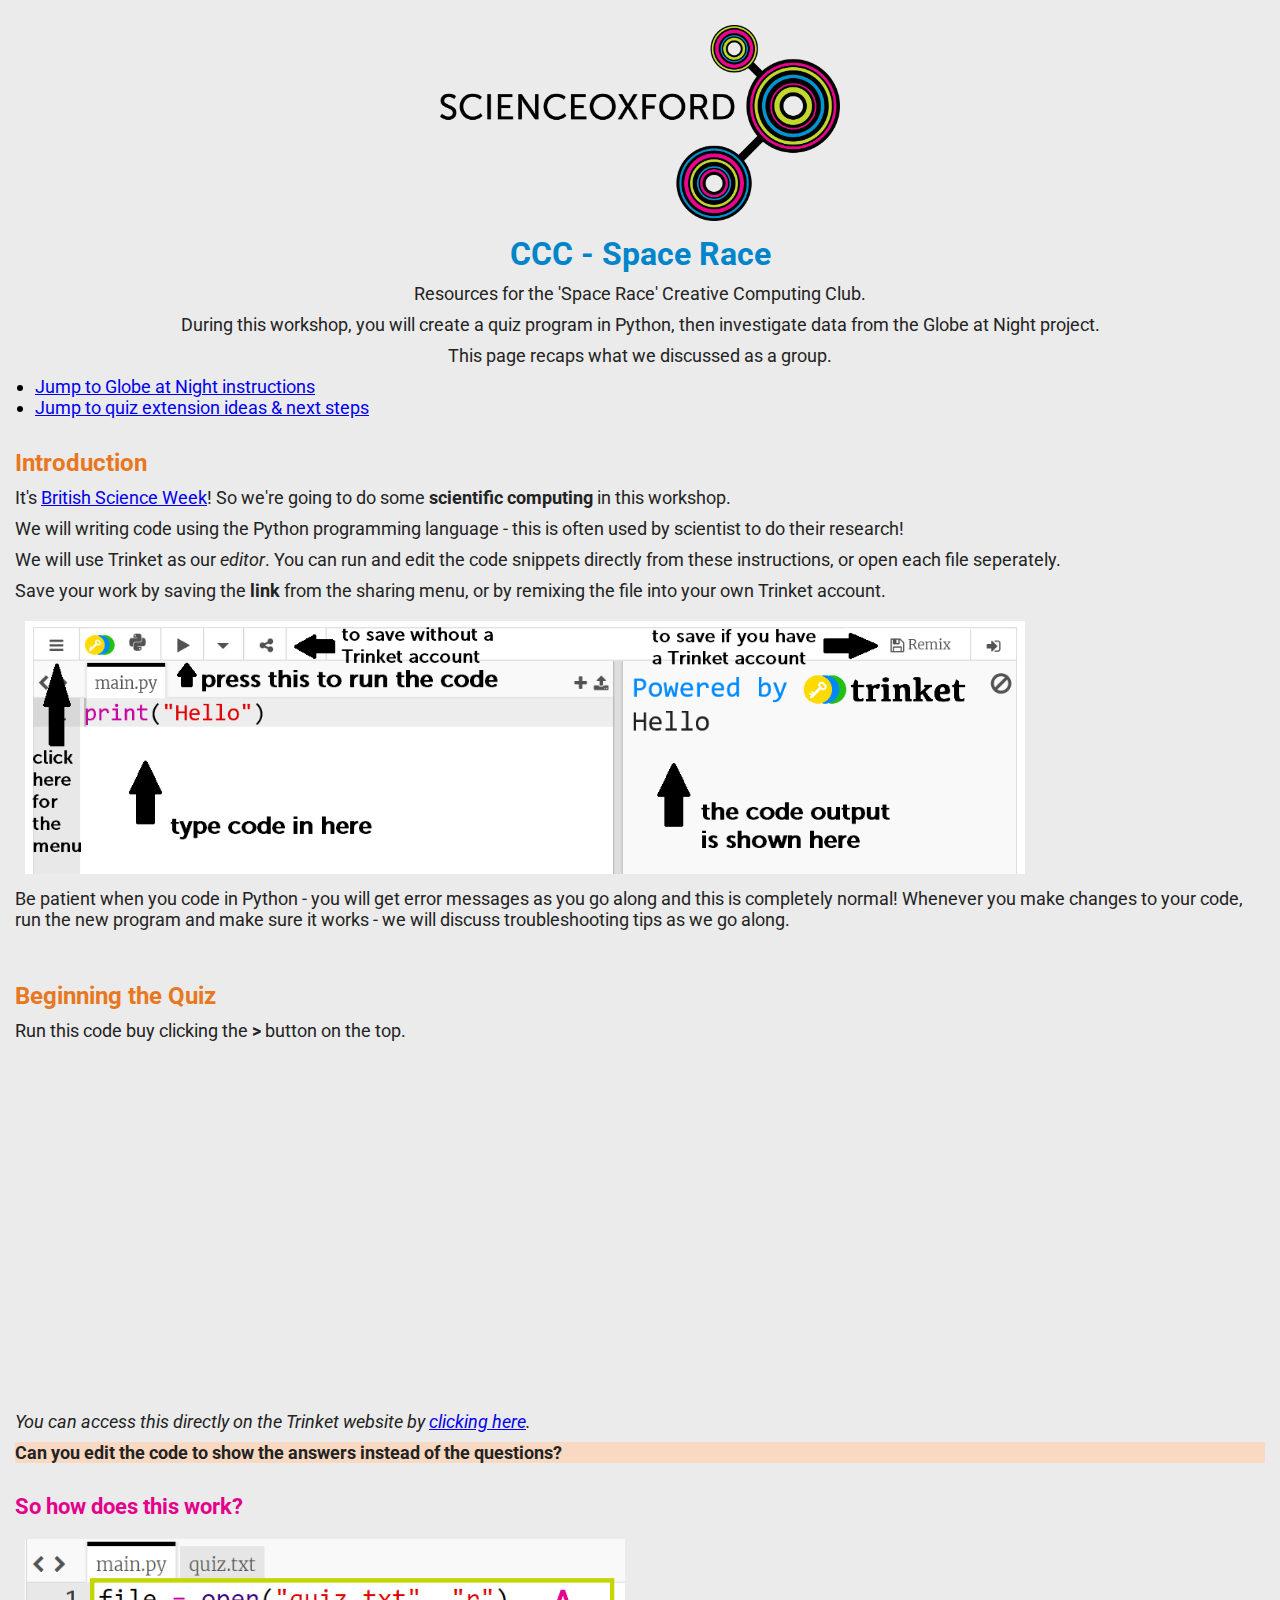
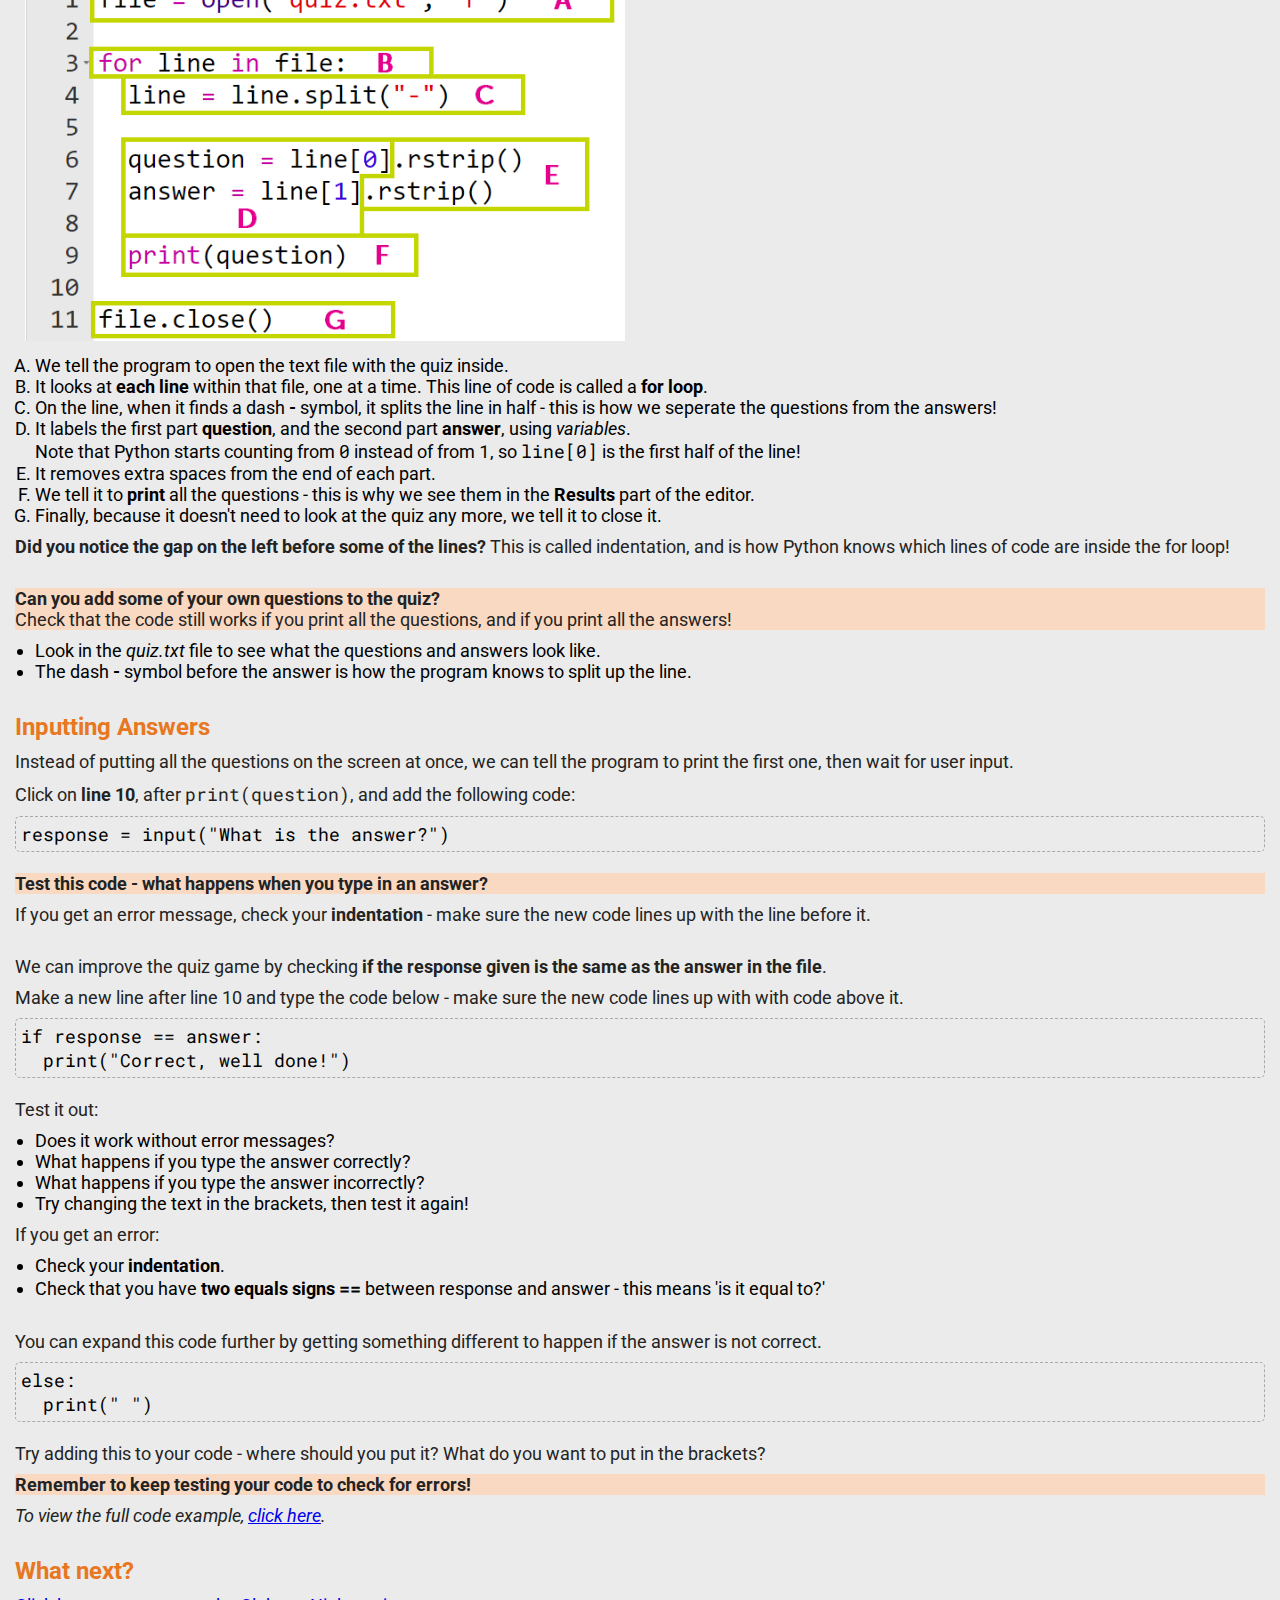
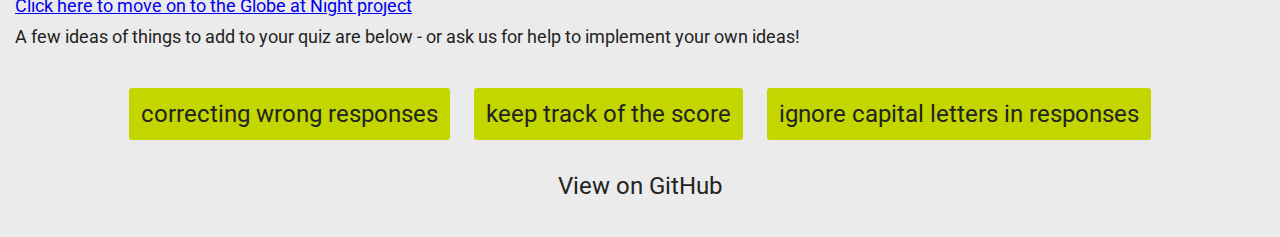
<file: index.html>
<!DOCTYPE html>
<html>

<head>
  <title>Space Race</title>
  <link rel="stylesheet" type="text/css" href="style.css">
  <link href="https://fonts.googleapis.com/css?family=Roboto|Roboto+Mono&display=swap" rel="stylesheet">
  <meta name="viewport" content="width=device-width, initial-scale=1">
</head>

<body>
  <header>
    <a href="https://scienceoxford.com" target="_blank"><img src=".\images\so_logo.png" alt="Science Oxford Logo" width="400px" height="auto"></a>
    <h1>CCC - Space Race</h1>
  </header>

  <div id="intro">
    <p>Resources for the 'Space Race' Creative Computing Club.</p>
    <p>During this workshop, you will create a quiz program in Python, then investigate data from the Globe at Night project.</p>
    <p>This page recaps what we discussed as a group</a>.</p>
    <ul class="left">
      <li><a href="globe.html">Jump to Globe at Night instructions</a></li>
      <li><a href="#extensions">Jump to quiz extension ideas & next steps</a></li>
    </ul>
    <br>
  </div>

  <div id="start" class="left">
    <h3>Introduction</h3>
    <p>It's <a href="https://www.britishscienceweek.org/" target="_blank">British Science Week</a>! So we're going to do some <strong>scientific computing</strong> in this workshop.</p>
    <p>We will writing code using the Python programming language - this is often used by scientist to do their research!</p>
    <p>We will use Trinket as our <em>editor</em>. You can run and edit the code snippets directly from these instructions, or open each file seperately.</p>
    <p>Save your work by saving the <strong>link</strong> from the sharing menu, or by remixing the file into your own Trinket account.</p>
    <img src=".\images\trinket-screenshot.PNG" alt="Screenshot of the Trinket editor" width="1000px" height="auto">
    <br>
    <p>Be patient when you code in Python - you will get error messages as you go along and this is completely normal! Whenever you make changes to your code, run the new program and make sure it works - we will discuss troubleshooting tips as we go along.</p>
    <br>
    <br>
  </div>

  <div id="quiz-starter" class="left">
    <h3>Beginning the Quiz</h3>
    <p>Run this code buy clicking the <strong>></strong> button on the top.</p>
    <iframe src="https://trinket.io/embed/python3/8e2fddee77" width="100%" height="356" frameborder="0" marginwidth="0" marginheight="0" allowfullscreen></iframe>
    <p><em>You can access this directly on the Trinket website by <a href="https://trinket.io/python3/8e2fddee77" target="_blank">clicking here</a>.</em></p>
    <p class=debugging><strong>Can you edit the code to show the answers instead of the questions?</strong></p>
    <br>
    <h5>So how does this work?</h5>
    <img src=".\images\starter-code-info.PNG" alt="Screenshot of code from editor above, described below" width="600px" height="auto">
    <ol type="A">
      <li>We tell the program to open the text file with the quiz inside.</li>
      <li>It looks at <strong>each line</strong> within that file, one at a time. This line of code is called a <strong>for loop</strong>.</li>
      <li>On the line, when it finds a dash <strong>-</strong> symbol, it splits the line in half - this is how we seperate the questions from the answers!</li>
      <li>It labels the first part <strong>question</strong>, and the second part <strong>answer</strong>, using <em>variables</em>.<br>Note that Python starts counting from <code>0</code> instead of from <code>1</code>, so <code>line[0]</code> is the first half of the line!</li>
      <li>It removes extra spaces from the end of each part.</li>
      <li>We tell it to <strong>print</strong> all the questions - this is why we see them in the <strong>Results</strong> part of the editor.</li>
      <li>Finally, because it doesn't need to look at the quiz any more, we tell it to close it.</li>
    </ol>
    <p><strong>Did you notice the gap on the left before some of the lines?</strong> This is called indentation, and is how Python knows which lines of code are inside the for loop!</p>
    <br>
    <p class=debugging><strong>Can you add some of your own questions to the quiz?</strong><br>Check that the code still works if you print all the questions, and if you print all the answers!</p>
    <ul>
      <li>Look in the <em>quiz.txt</em> file to see what the questions and answers look like.</li>
      <li>The dash <strong>-</strong> symbol before the answer is how the program knows to split up the line.</li>
    <ul>
    <br>
  </div>

  <div id="quiz-responses" class="left">
    <h3>Inputting Answers</h3>
    <p>Instead of putting all the questions on the screen at once, we can tell the program to print the first one, then wait for user input.</p>
    <p>Click on <strong>line 10</strong>, after <code>print(question)</code>, and add the following code:</p>
    <pre>response = input("What is the answer?")</pre>
    <br>
    <p class=debugging><strong>Test this code - what happens when you type in an answer?</strong></p>
    <p>If you get an error message, check your <strong>indentation</strong> - make sure the new code lines up with the line before it.</p>
    <br>
    <p>We can improve the quiz game by checking <strong>if the response given is the same as the answer in the file</strong>.</p>
    <p>Make a new line after line 10 and type the code below - make sure the new code lines up with with code above it.</p>
    <pre>if response == answer:
  print("Correct, well done!")</pre><br>
    <p>Test it out:</p>
    <ul>
      <li>Does it work without error messages?</li>
      <li>What happens if you type the answer correctly?</li>
      <li>What happens if you type the answer incorrectly?</li>
      <li>Try changing the text in the brackets, then test it again!</li>
    </ul>
    <p>If you get an error:</p>
    <ul>
      <li>Check your <strong>indentation</strong>.</li>
      <li>Check that you have <strong>two equals signs <code>==</code></strong> between response and answer - this means 'is it equal to?'</li>
    </ul>
    <br>
    <p>You can expand this code further by getting something different to happen if the answer is not correct.</p>
    <pre>else:
  print(" ")</pre><br>
    <p>Try adding this to your code - where should you put it? What do you want to put in the brackets?</p>
    <p class=debugging><strong>Remember to keep testing your code to check for errors!</strong></p>
    <p><em>To view the full code example, <a href="https://trinket.io/python3/e9683bad55" target="_blank">click here</a>.</em></p>
    <br>
  </div>

  <div id="extensions" class="left">
    <h3>What next?</h3>
    <p><a href="globe.html">Click here to move on to the Globe at Night project</a></p>
    <p>A few ideas of things to add to your quiz are below - or ask us for help to implement your own ideas!</p>
    <br>
  </div>

  <nav class="links bg_green">
    <a href="answer.html" target="_blank">correcting wrong responses</a>
    <a href="scoring.html" target="_blank">keep track of the score</a>
    <a href="case.html" target="_blank">ignore capital letters in responses</a>
  </nav>

  <footer class="links">
    <a href="https://github.com/ScienceOxford/space-race/" target="_blank">View on GitHub</a>
  </footer>

</body>

</html>
</file>
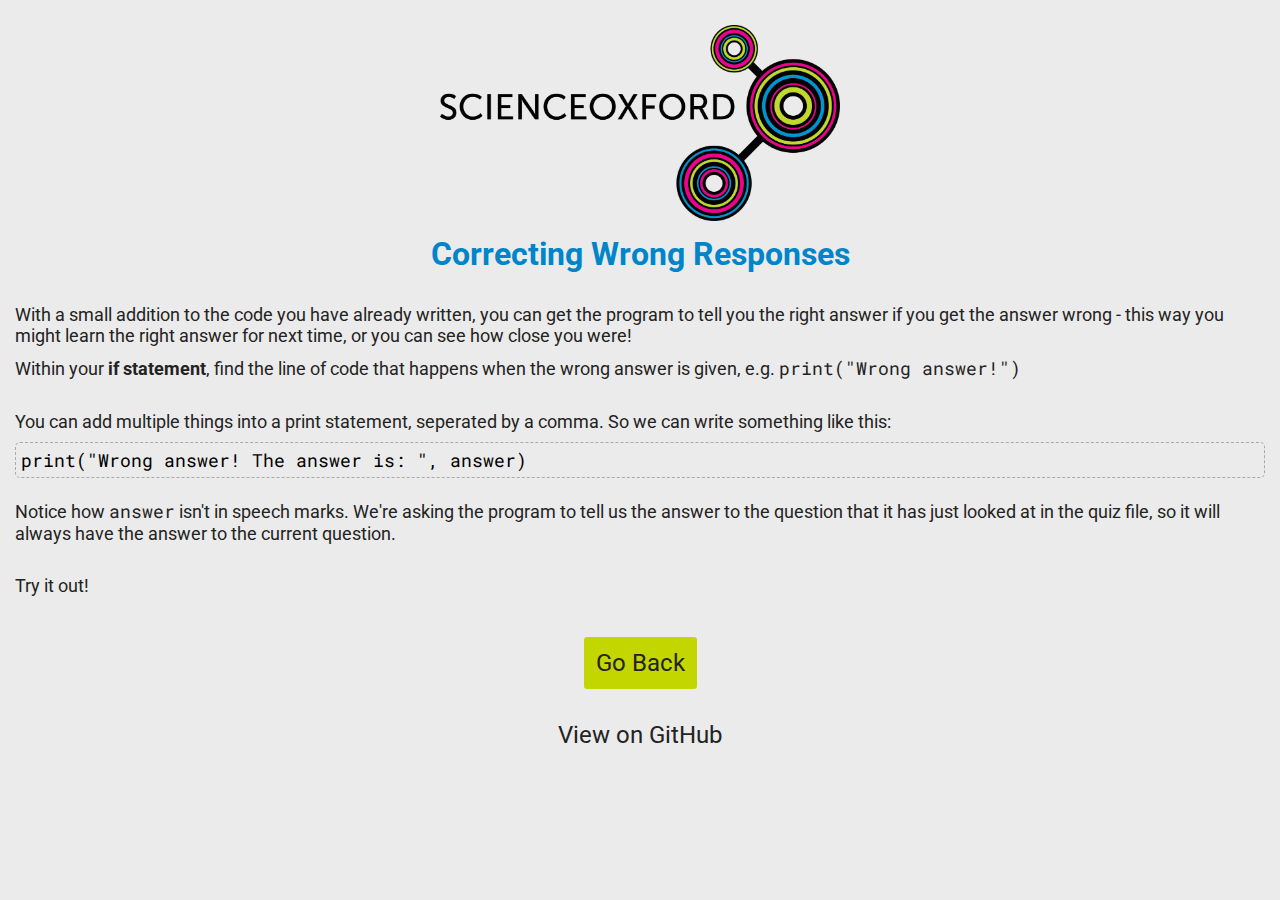
<file: answer.html>
<!DOCTYPE html>
<html>

<head>
  <title>Space Race</title>
  <link rel="stylesheet" type="text/css" href="style.css">
  <link href="https://fonts.googleapis.com/css?family=Roboto|Roboto+Mono&display=swap" rel="stylesheet">
  <meta name="viewport" content="width=device-width, initial-scale=1">
</head>

<body>
  <header>
    <a href="https://scienceoxford.com" target="_blank"><img src=".\images\so_logo.png" alt="Science Oxford Logo" width="400px" height="auto"></a>
    <h1>Correcting Wrong Responses</h1>
    <br>
  </header>

  <div id="intro" class="left">
    <p>With a small addition to the code you have already written, you can get the program to tell you the right answer if you get the answer wrong - this way you might learn the right answer for next time, or you can see how close you were!</p>
    <p>Within your <strong>if statement</strong>, find the line of code that happens when the wrong answer is given, e.g. <code>print("Wrong answer!")</code></p>
    <br>
    <p>You can add multiple things into a print statement, seperated by a comma. So we can write something like this:</p>
    <pre>print("Wrong answer! The answer is: ", answer)</pre>
    <br>
    <p>Notice how <code>answer</code> isn't in speech marks. We're asking the program to tell us the answer to the question that it has just looked at in the quiz file, so it will always have the answer to the current question.</p>
    <br>
    <p>Try it out!</p>
    <br>
  </div>

  <nav class="links bg_green">
    <a href="index.html#extensions" target="_blank">Go Back</a>
  </nav>

  <footer class="links">
    <a href="https://github.com/ScienceOxford/space-race/" target="_blank">View on GitHub</a>
  </footer>

</body>

</html>
</file>
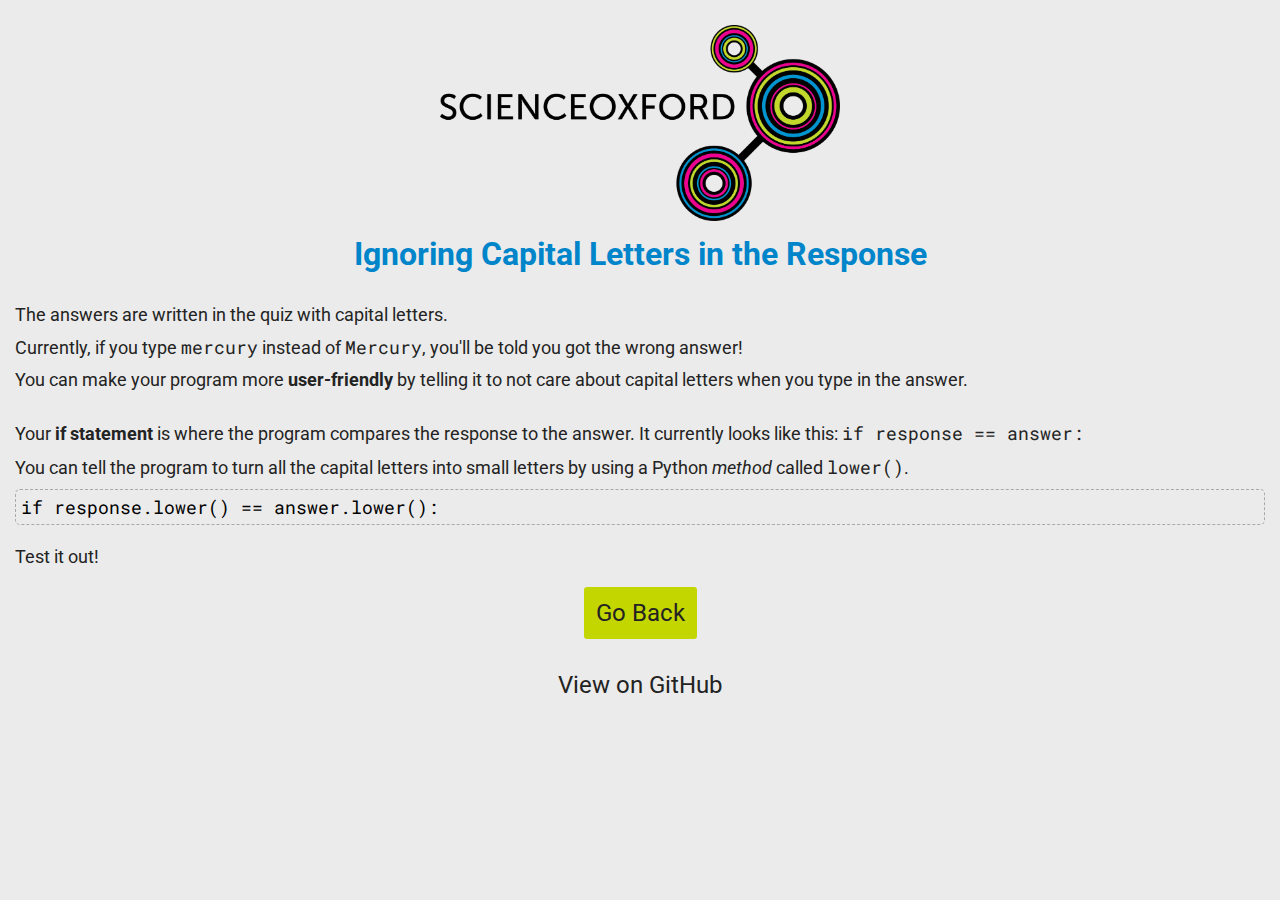
<file: case.html>
<!DOCTYPE html>
<html>

<head>
  <title>Space Race</title>
  <link rel="stylesheet" type="text/css" href="style.css">
  <link href="https://fonts.googleapis.com/css?family=Roboto|Roboto+Mono&display=swap" rel="stylesheet">
  <meta name="viewport" content="width=device-width, initial-scale=1">
</head>

<body>
  <header>
    <a href="https://scienceoxford.com" target="_blank"><img src=".\images\so_logo.png" alt="Science Oxford Logo" width="400px" height="auto"></a>
    <h1>Ignoring Capital Letters in the Response</h1>
    <br>
  </header>

  <div id="intro" class="left">
    <p>The answers are written in the quiz with capital letters.</p>
    <p>Currently, if you type <code>mercury</code> instead of <code>Mercury</code>, you'll be told you got the wrong answer!</p>
    <p>You can make your program more <strong>user-friendly</strong> by telling it to not care about capital letters when you type in the answer.</p>
    <br>
    <p>Your <strong>if statement</strong> is where the program compares the response to the answer. It currently looks like this: <code>if response == answer:</code></p>
    <p>You can tell the program to turn all the capital letters into small letters by using a Python <em>method</em> called <code>lower()</code>.</p>
    <pre>if response.lower() == answer.lower():</pre>
    <br>
    <p>Test it out!</p>
  </div>

  <nav class="links bg_green">
    <a href="index.html#extensions" target="_blank">Go Back</a>
  </nav>

  <footer class="links">
    <a href="https://github.com/ScienceOxford/space-race/" target="_blank">View on GitHub</a>
  </footer>

</body>

</html>
</file>
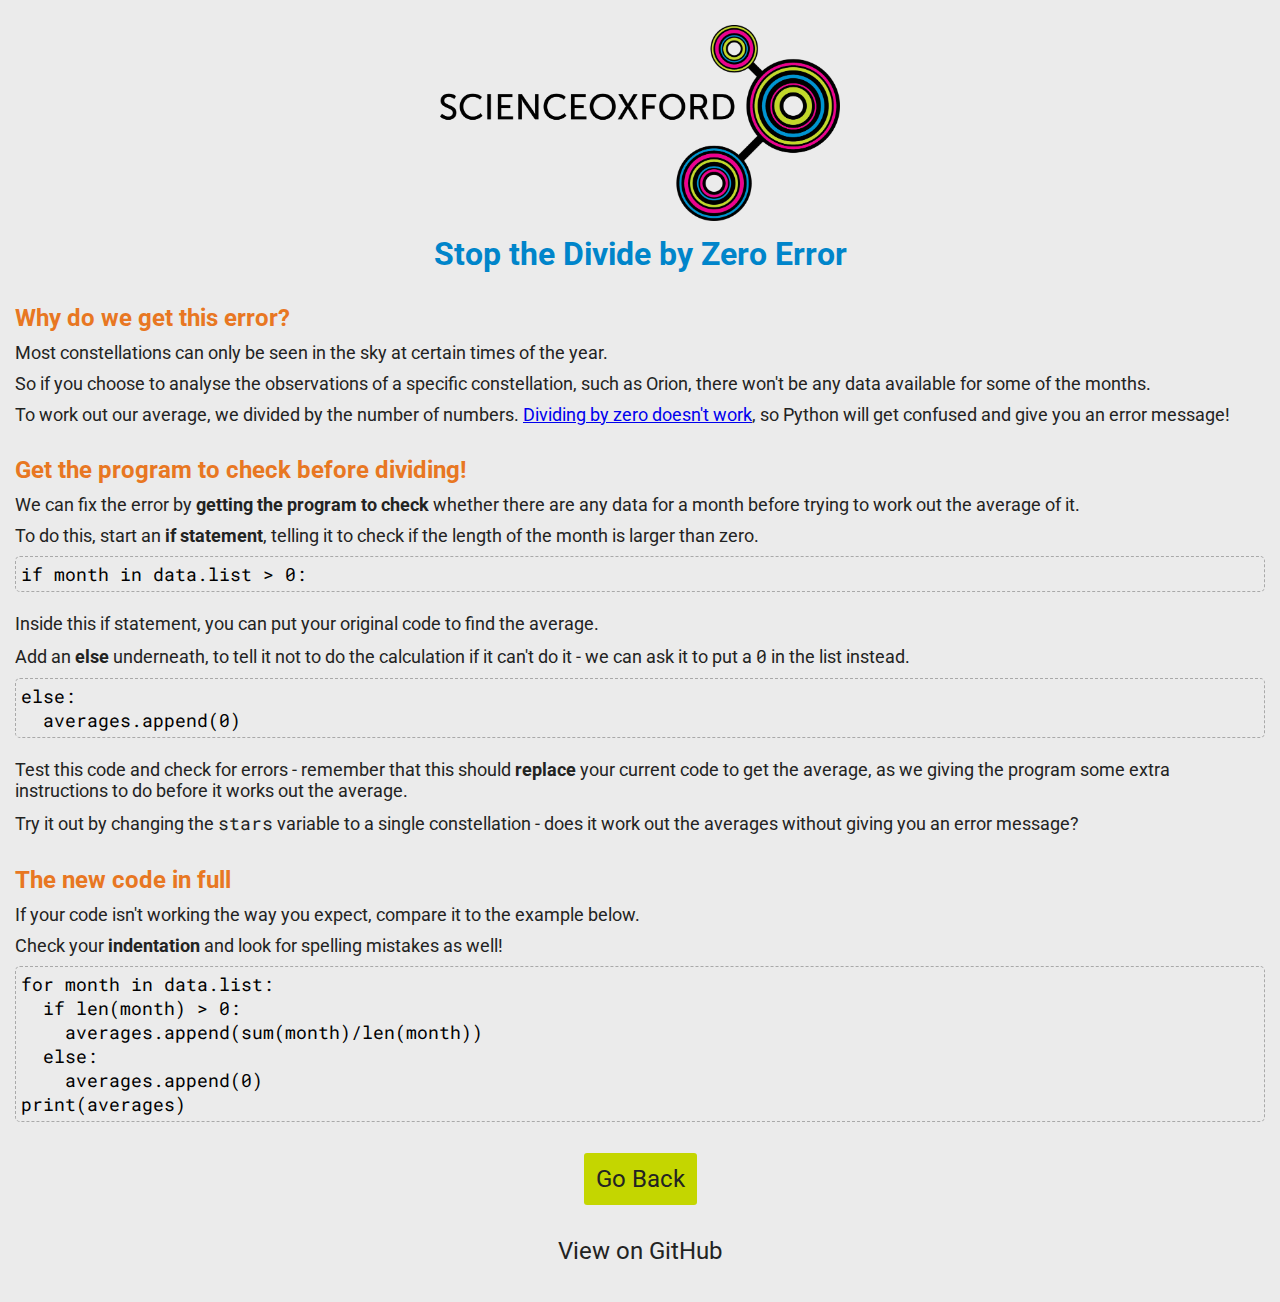
<file: divide-by-zero.html>
<!DOCTYPE html>
<html>

<head>
  <title>Space Race</title>
  <link rel="stylesheet" type="text/css" href="style.css">
  <link href="https://fonts.googleapis.com/css?family=Roboto|Roboto+Mono&display=swap" rel="stylesheet">
  <meta name="viewport" content="width=device-width, initial-scale=1">
</head>

<body>
  <header>
    <a href="https://scienceoxford.com" target="_blank"><img src=".\images\so_logo.png" alt="Science Oxford Logo" width="400px" height="auto"></a>
    <h1>Stop the Divide by Zero Error</h1>
    <br>
  </header>

  <div id="intro" class="left">
    <h3>Why do we get this error?</h3>
    <p>Most constellations can only be seen in the sky at certain times of the year.</p>
    <p>So if you choose to analyse the observations of a specific constellation, such as Orion, there won't be any data available for some of the months.</p>
    <p>To work out our average, we divided by the number of numbers. <a href="https://www.mathsisfun.com/numbers/dividing-by-zero.html" target="_blank">Dividing by zero doesn't work</a>, so Python will get confused and give you an error message!</p>
    <br>
  </div>

  <div id="code" class="left">
    <h3>Get the program to check before dividing!</h3>
    <p>We can fix the error by <strong>getting the program to check</strong> whether there are any data for a month before trying to work out the average of it.</p>
    <p>To do this, start an <strong>if statement</strong>, telling it to check if the length of the month is larger than zero.</p>
    <pre>if month in data.list > 0:</pre>
    <br>
    <p>Inside this if statement, you can put your original code to find the average.</p>
    <p>Add an <strong>else</strong> underneath, to tell it not to do the calculation if it can't do it - we can ask it to put a <code>0</code> in the list instead.</p>
    <pre>else:
  averages.append(0)</pre>
    <br>
    <p>Test this code and check for errors - remember that this should <strong>replace</strong> your current code to get the average, as we giving the program some extra instructions to do before it works out the average.</p>
    <p>Try it out by changing the <code>stars</code> variable to a single constellation - does it work out the averages without giving you an error message?</p>
    <br>
  </div>

  <div id="code" class="left">
    <h3>The new code in full</h3>
    <p>If your code isn't working the way you expect, compare it to the example below.</p>
    <p>Check your <strong>indentation</strong> and look for spelling mistakes as well!</p>
    <pre>for month in data.list:
  if len(month) > 0:
    averages.append(sum(month)/len(month))
  else:
    averages.append(0)
print(averages)</pre>
  <br>
  </div>

  <nav class="links bg_green">
    <a href="globe.html#extensions" target="_blank">Go Back</a>
  </nav>

  <footer class="links">
    <a href="https://github.com/ScienceOxford/space-race/" target="_blank">View on GitHub</a>
  </footer>

</body>

</html>
</file>
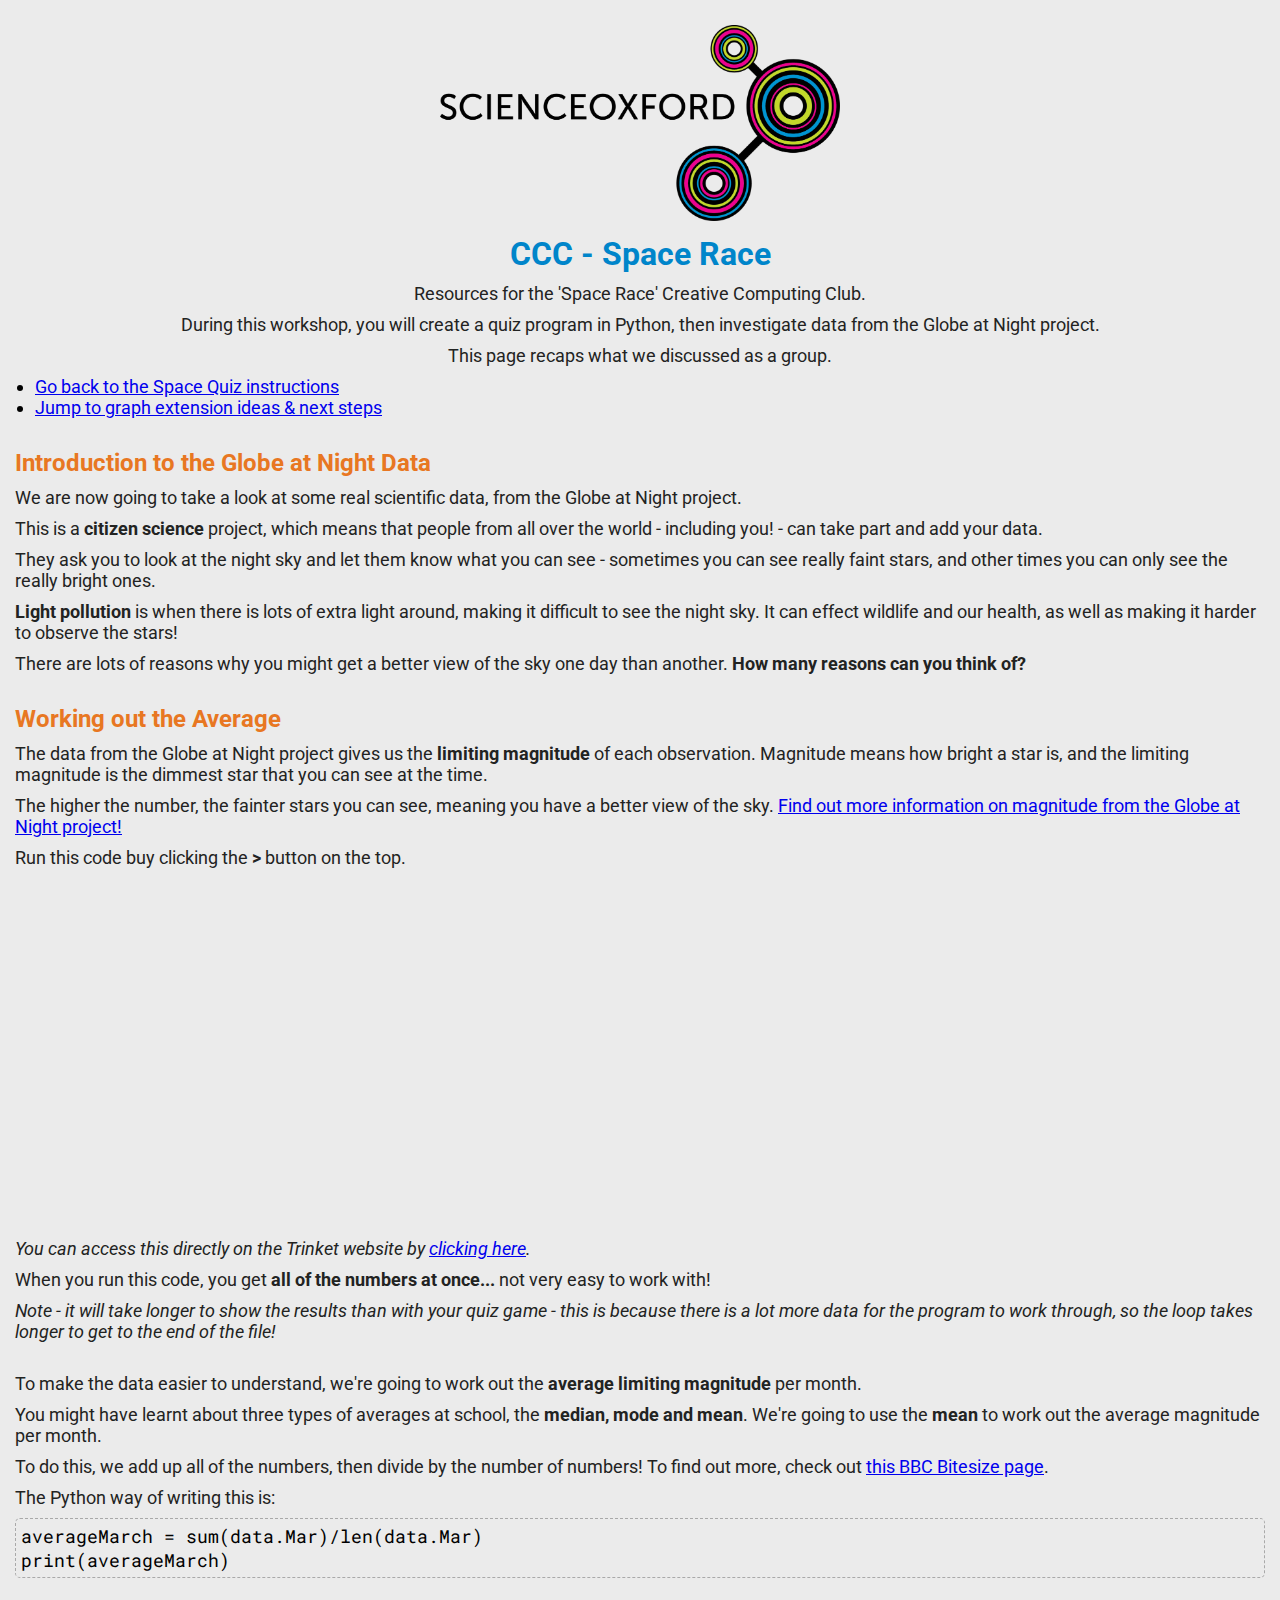
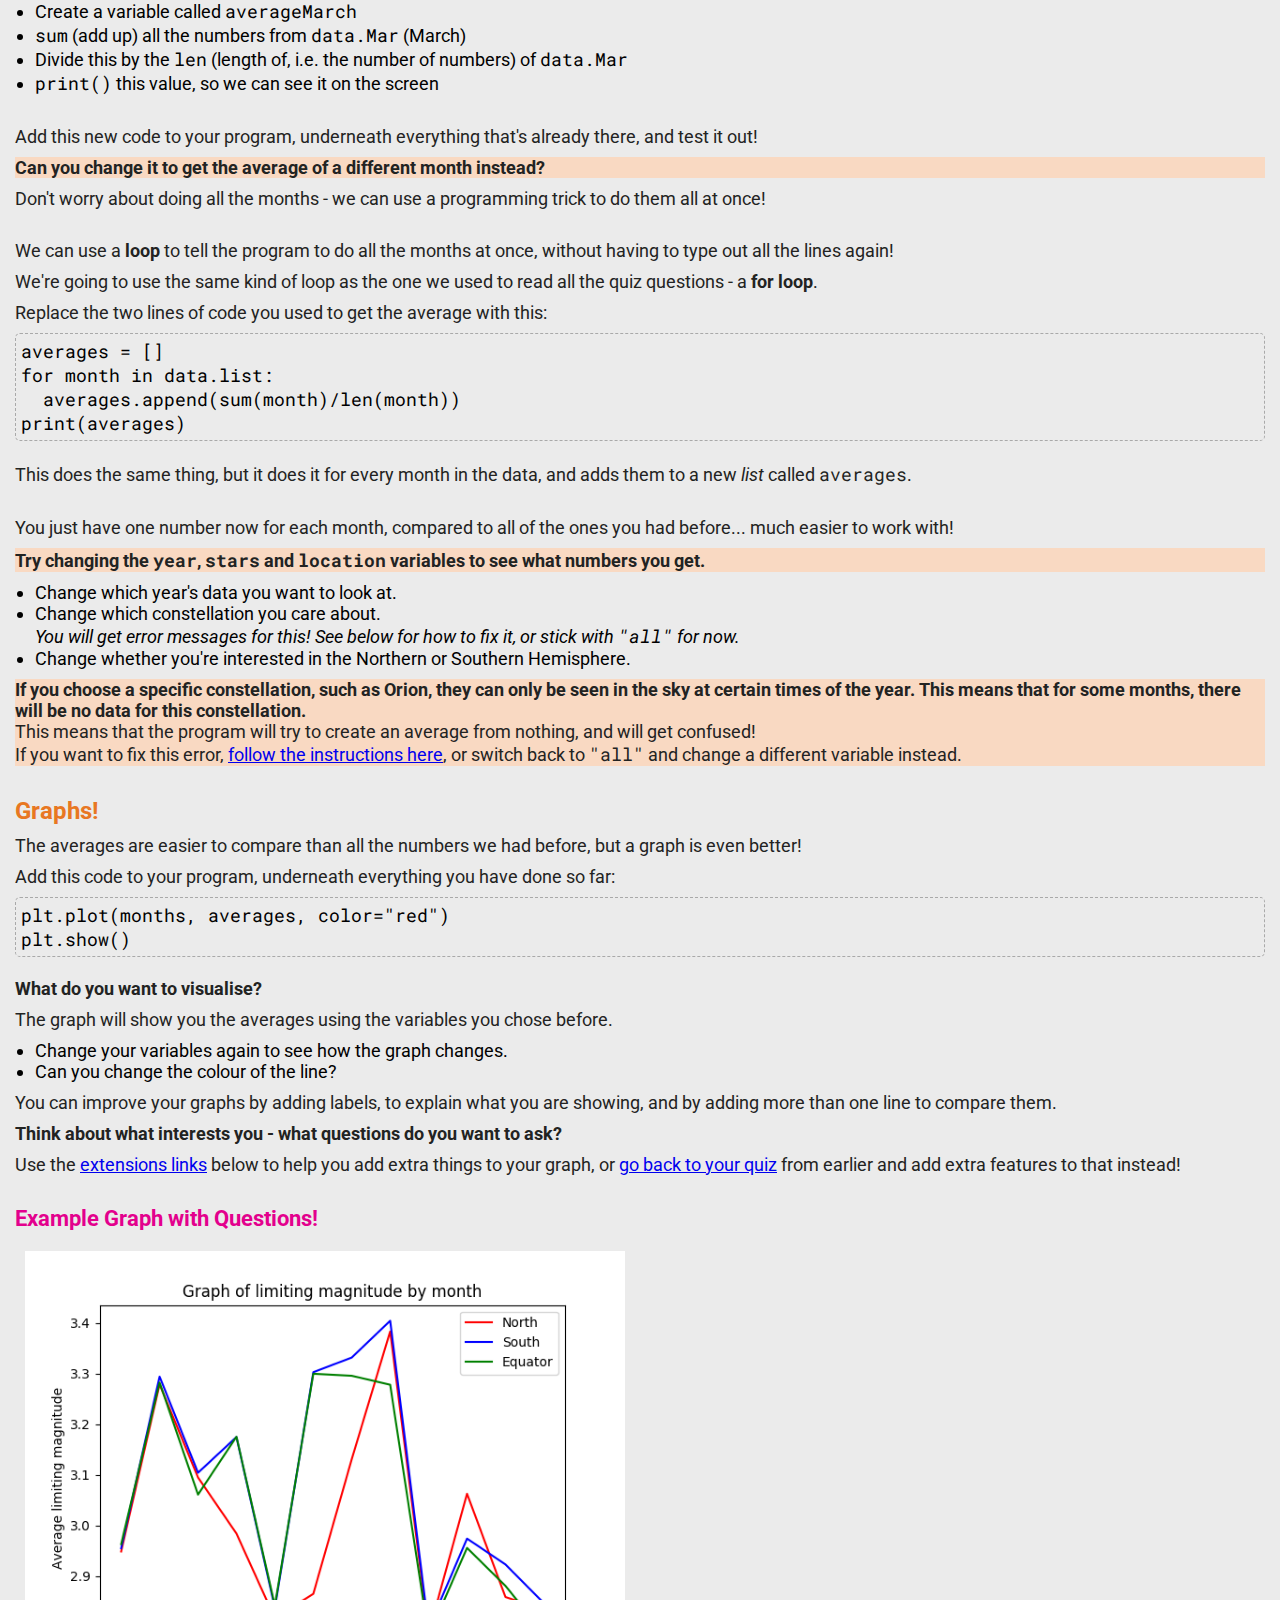
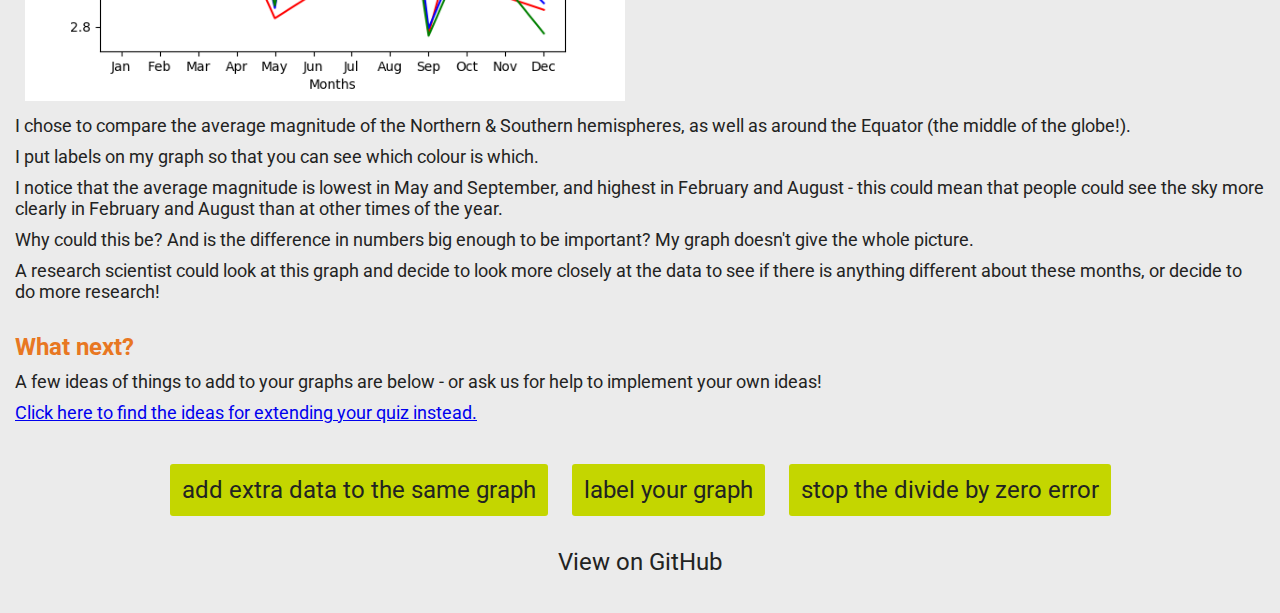
<file: globe.html>
<!DOCTYPE html>
<html>

<head>
  <title>Space Race</title>
  <link rel="stylesheet" type="text/css" href="style.css">
  <link href="https://fonts.googleapis.com/css?family=Roboto|Roboto+Mono&display=swap" rel="stylesheet">
  <meta name="viewport" content="width=device-width, initial-scale=1">
</head>

<body>
  <header>
    <a href="https://scienceoxford.com" target="_blank"><img src=".\images\so_logo.png" alt="Science Oxford Logo" width="400px" height="auto"></a>
    <h1>CCC - Space Race</h1>
  </header>

  <div id="intro">
    <p>Resources for the 'Space Race' Creative Computing Club.</p>
    <p>During this workshop, you will create a quiz program in Python, then investigate data from the Globe at Night project.</p>
    <p>This page recaps what we discussed as a group</a>.</p>
    <ul class="left">
      <li><a href="index.html">Go back to the Space Quiz instructions</a></li>
      <li><a href="#extensions">Jump to graph extension ideas & next steps</a></li>
    </ul>
    <br>
  </div>

  <div id="data-intro" class="left">
    <h3>Introduction to the Globe at Night Data</h3>
    <p>We are now going to take a look at some real scientific data, from the Globe at Night project.</p>
    <p>This is a <strong>citizen science</strong> project, which means that people from all over the world - including you! - can take part and add your data.</p>
    <p>They ask you to look at the night sky and let them know what you can see - sometimes you can see really faint stars, and other times you can only see the really bright ones.</p>
    <p><strong>Light pollution</strong> is when there is lots of extra light around, making it difficult to see the night sky. It can effect wildlife and our health, as well as making it harder to observe the stars!</p>
    <p>There are lots of reasons why you might get a better view of the sky one day than another. <strong>How many reasons can you think of?</strong></p>
    <br>
  </div>

  <div id="averages" class="left">
    <h3>Working out the Average</h3>
    <p>The data from the Globe at Night project gives us the <strong>limiting magnitude</strong> of each observation. Magnitude means how bright a star is, and the limiting magnitude is the dimmest star that you can see at the time.</p>
    <p>The higher the number, the fainter stars you can see, meaning you have a better view of the sky. <a href="https://www.globeatnight.org/magnitudes.php" target="_blank">Find out more information on magnitude from the Globe at Night project!</a></p>
    <p>Run this code buy clicking the <strong>></strong> button on the top.</p>
    <iframe src="https://trinket.io/embed/python3/162518f615?showInstructions=true" width="100%" height="356" frameborder="0" marginwidth="0" marginheight="0" allowfullscreen></iframe>
    <p><em>You can access this directly on the Trinket website by <a href="https://trinket.io/python3/162518f615" target="_blank">clicking here</a>.</em></p>
    <p>When you run this code, you get <strong>all of the numbers at once...</strong> not very easy to work with!</p>
    <p><em>Note - it will take longer to show the results than with your quiz game - this is because there is a lot more data for the program to work through, so the loop takes longer to get to the end of the file!</em></p>
    <br>
    <p>To make the data easier to understand, we're going to work out the <strong>average limiting magnitude</strong> per month.</p>
    <p>You might have learnt about three types of averages at school, the <strong>median, mode and mean</strong>. We're going to use the <strong>mean</strong> to work out the average magnitude per month.</p>
    <p>To do this, we add up all of the numbers, then divide by the number of numbers! To find out more, check out <a href="https://www.bbc.co.uk/bitesize/topics/zm49q6f/articles/z99jpbk" target="_blank">this BBC Bitesize page</a>.</p>
    <p>The Python way of writing this is:</p>
    <pre>averageMarch = sum(data.Mar)/len(data.Mar)
print(averageMarch)</pre>
    <br>
    <ul>
      <li>Create a variable called <code>averageMarch</code></li>
      <li><code>sum</code> (add up) all the numbers from <code>data.Mar</code> (March)</li>
      <li>Divide this by the <code>len</code> (length of, i.e. the number of numbers) of <code>data.Mar</code></li>
      <li><code>print()</code> this value, so we can see it on the screen</li>
    </ul>
    <br>
    <p>Add this new code to your program, underneath everything that's already there, and test it out!</p>
    <p class=debugging><strong>Can you change it to get the average of a different month instead?</strong></p>
    <p>Don't worry about doing all the months - we can use a programming trick to do them all at once!</p>
    <br>
    <p>We can use a <strong>loop</strong> to tell the program to do all the months at once, without having to type out all the lines again!</p>
    <p>We're going to use the same kind of loop as the one we used to read all the quiz questions - a <strong>for loop</strong>.</p>
    <p>Replace the two lines of code you used to get the average with this:</p>
    <pre>averages = []
for month in data.list:
  averages.append(sum(month)/len(month))
print(averages)</pre>
    <br>
    <p>This does the same thing, but it does it for every month in the data, and adds them to a new <em>list</em> called <code>averages</code>.</p>
    <br>
    <p>You just have one number now for each month, compared to all of the ones you had before... much easier to work with!</p>
    <p class=debugging><strong>Try changing the <code>year</code>, <code>stars</code> and <code>location</code> variables to see what numbers you get.</strong></p>
    <ul>
      <li>Change which year's data you want to look at.</li>
      <li>Change which constellation you care about.<br><em>You will get error messages for this! See below for how to fix it, or stick with <code>"all"</code> for now.</em></li>
      <li>Change whether you're interested in the Northern or Southern Hemisphere.</li>
    </ul>
    <p class=debugging><strong>If you choose a specific constellation, such as Orion, they can only be seen in the sky at certain times of the year. This means that for some months, there will be no data for this constellation.</strong><br>This means that the program will try to create an average from nothing, and will get confused!<br>If you want to fix this error, <a href="divide-by-zero.html" target="_blank">follow the instructions here</a>, or switch back to <code>"all"</code> and change a different variable instead.</p>
    <br>
  </div>

  <div id="graphs" class="left">
    <h3>Graphs!</h3>
    <p>The averages are easier to compare than all the numbers we had before, but a graph is even better!</p>
    <p>Add this code to your program, underneath everything you have done so far:</p>
    <pre>plt.plot(months, averages, color="red")
plt.show()</pre>
    <br>
    <p><strong>What do you want to visualise?</strong></p>
    <p>The graph will show you the averages using the variables you chose before.</p>
    <ul>
      <li>Change your variables again to see how the graph changes.</li>
      <li>Can you change the colour of the line?</li>
    </ul>
    <p>You can improve your graphs by adding labels, to explain what you are showing, and by adding more than one line to compare them.</p>
    <p><strong>Think about what interests you - what questions do you want to ask?</strong></p>
    <p>Use the <a href=#extensions>extensions links</a> below to help you add extra things to your graph, or <a href="index.html#extensions">go back to your quiz</a> from earlier and add extra features to that instead!</p>
    <br>
    <h5>Example Graph with Questions!</h5>
    <img src=".\images\example-comparison-graph.png" alt="Graph of limiting magnitude by month, showing labels on axis and three lines" width="600px" height="auto">
    <p>I chose to compare the average magnitude of the Northern & Southern hemispheres, as well as around the Equator (the middle of the globe!).</p>
    <p>I put labels on my graph so that you can see which colour is which.</p>
    <p>I notice that the average magnitude is lowest in May and September, and highest in February and August - this could mean that people could see the sky more clearly in February and August than at other times of the year.</p>
    <p>Why could this be? And is the difference in numbers big enough to be important? My graph doesn't give the whole picture.</p>
    <p>A research scientist could look at this graph and decide to look more closely at the data to see if there is anything different about these months, or decide to do more research!</p>
    <br>
  </div>

  <div id="extensions" class="left">
    <h3>What next?</h3>
    <p>A few ideas of things to add to your graphs are below - or ask us for help to implement your own ideas!</p>
    <p><a href="index.html#extensions">Click here to find the ideas for extending your quiz instead.</a></p>
    <br>
  </div>

  <nav class="links bg_green">
    <a href="more-lines.html" target="_blank">add extra data to the same graph</a>
    <a href="labels.html" target="_blank">label your graph</a>
    <a href="divide-by-zero.html" target="_blank">stop the divide by zero error</a>
  </nav>

  <footer class="links">
    <a href="https://github.com/ScienceOxford/space-race/" target="_blank">View on GitHub</a>
  </footer>

</body>

</html>
</file>
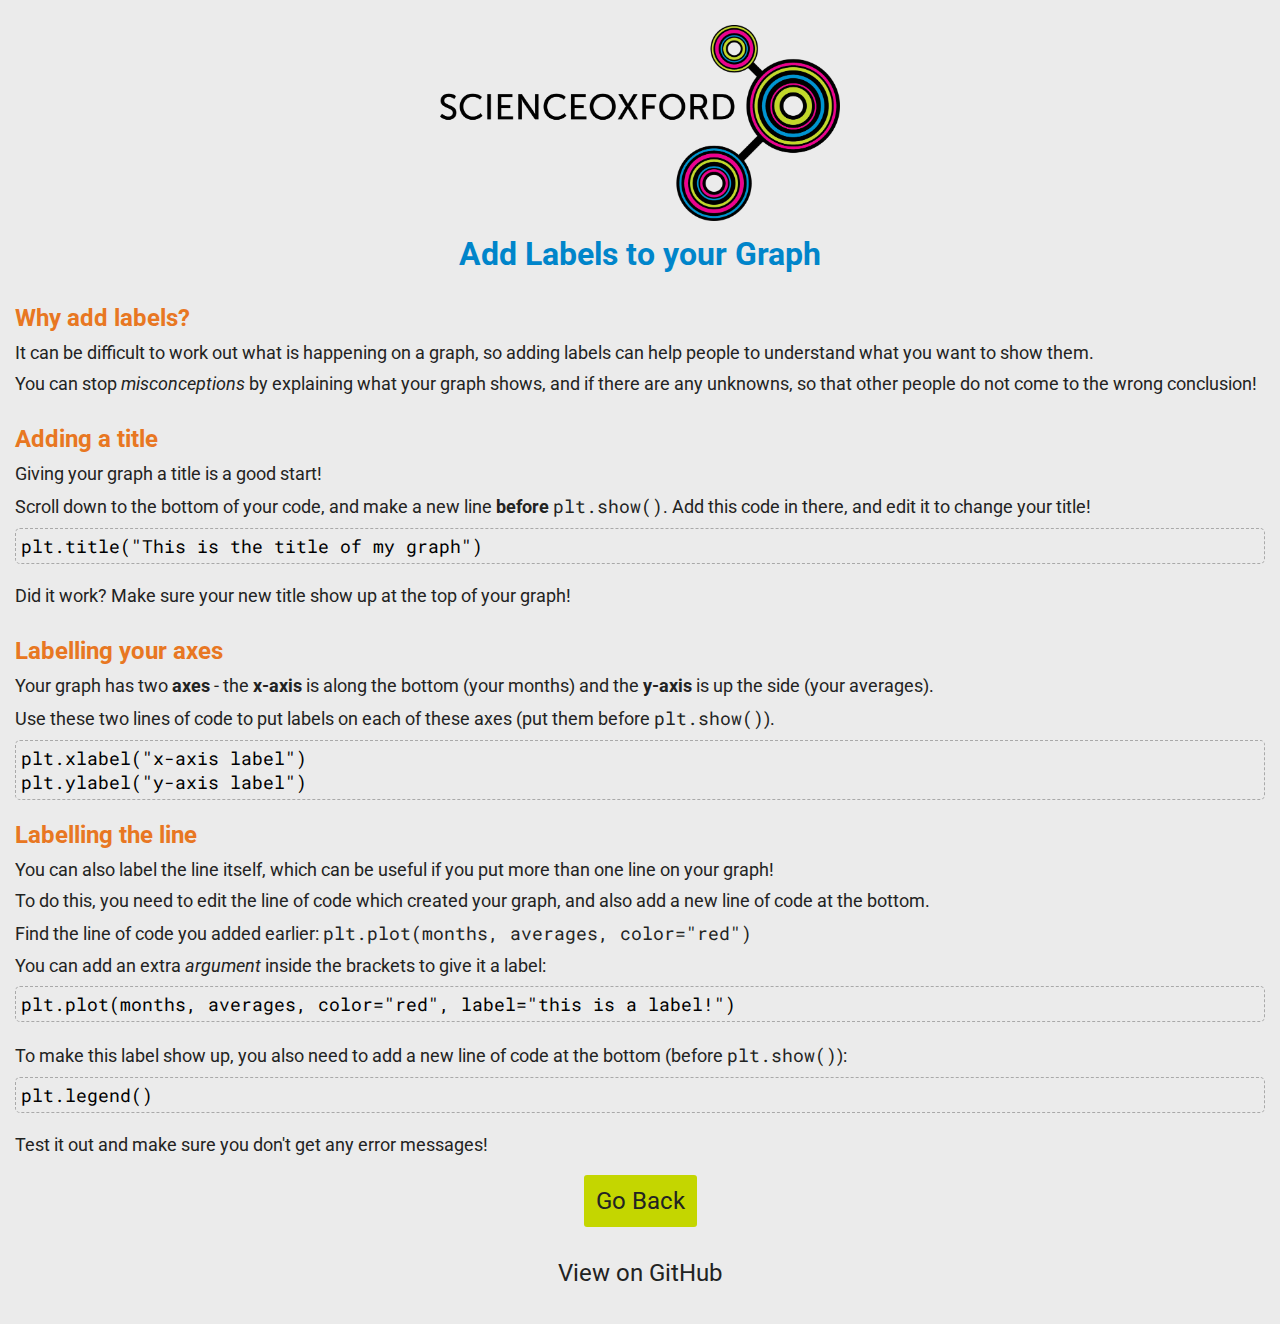
<file: labels.html>
<!DOCTYPE html>
<html>

<head>
  <title>Space Race</title>
  <link rel="stylesheet" type="text/css" href="style.css">
  <link href="https://fonts.googleapis.com/css?family=Roboto|Roboto+Mono&display=swap" rel="stylesheet">
  <meta name="viewport" content="width=device-width, initial-scale=1">
</head>

<body>
  <header>
    <a href="https://scienceoxford.com" target="_blank"><img src=".\images\so_logo.png" alt="Science Oxford Logo" width="400px" height="auto"></a>
    <h1>Add Labels to your Graph</h1>
    <br>
  </header>

  <div id="intro" class="left">
    <h3>Why add labels?</h3>
    <p>It can be difficult to work out what is happening on a graph, so adding labels can help people to understand what you want to show them.</p>
    <p>You can stop <em>misconceptions</em> by explaining what your graph shows, and if there are any unknowns, so that other people do not come to the wrong conclusion!</p>
    <br>
  </div>

  <div id="title" class="left">
    <h3>Adding a title</h3>
    <p>Giving your graph a title is a good start!</p>
    <p>Scroll down to the bottom of your code, and make a new line <strong>before</strong> <code>plt.show()</code>. Add this code in there, and edit it to change your title!</p>
    <pre>plt.title("This is the title of my graph")</pre>
    <br>
    <p>Did it work? Make sure your new title show up at the top of your graph!</p>
    <br>
  </div>

  <div id="axes" class="left">
    <h3>Labelling your axes</h3>
    <p>Your graph has two <strong>axes</strong> - the <strong>x-axis</strong> is along the bottom (your months) and the <strong>y-axis</strong> is up the side (your averages).</p>
    <p>Use these two lines of code to put labels on each of these axes (put them before <code>plt.show()</code>).</p>
    <pre>plt.xlabel("x-axis label")
plt.ylabel("y-axis label")</pre>
    <br>
  </div>

  <div id="code" class="left">
    <h3>Labelling the line</h3>
    <p>You can also label the line itself, which can be useful if you put more than one line on your graph!</p>
    <p>To do this, you need to edit the line of code which created your graph, and also add a new line of code at the bottom.</p>
    <p>Find the line of code you added earlier: <code>plt.plot(months, averages, color="red")</code></p>
    <p>You can add an extra <em>argument</em> inside the brackets to give it a label:</p>
    <pre>plt.plot(months, averages, color="red", label="this is a label!")</pre>
    <br>
    <p>To make this label show up, you also need to add a new line of code at the bottom (before <code>plt.show()</code>):</p>
    <pre>plt.legend()</pre>
    <br>
    <p>Test it out and make sure you don't get any error messages!</p>
  </div>

  <nav class="links bg_green">
    <a href="globe.html#extensions" target="_blank">Go Back</a>
  </nav>

  <footer class="links">
    <a href="https://github.com/ScienceOxford/space-race/" target="_blank">View on GitHub</a>
  </footer>

</body>

</html>
</file>
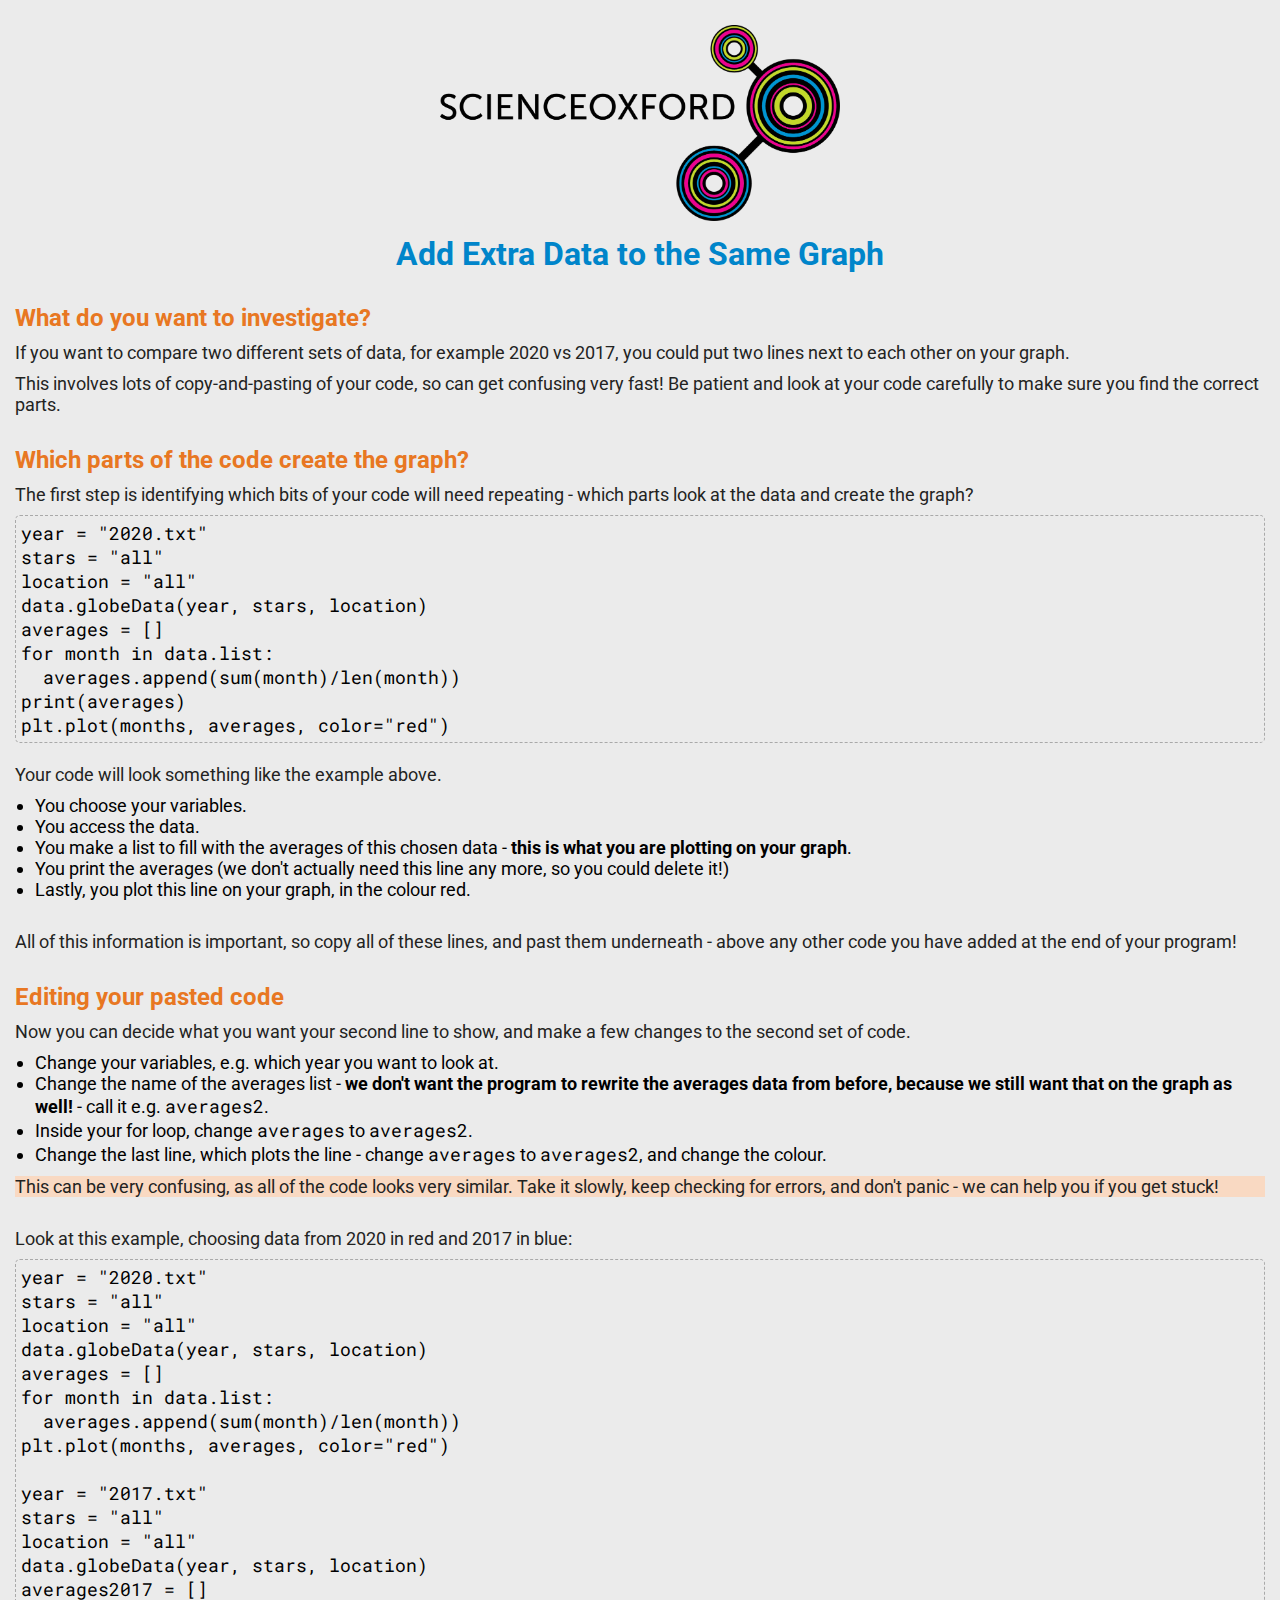
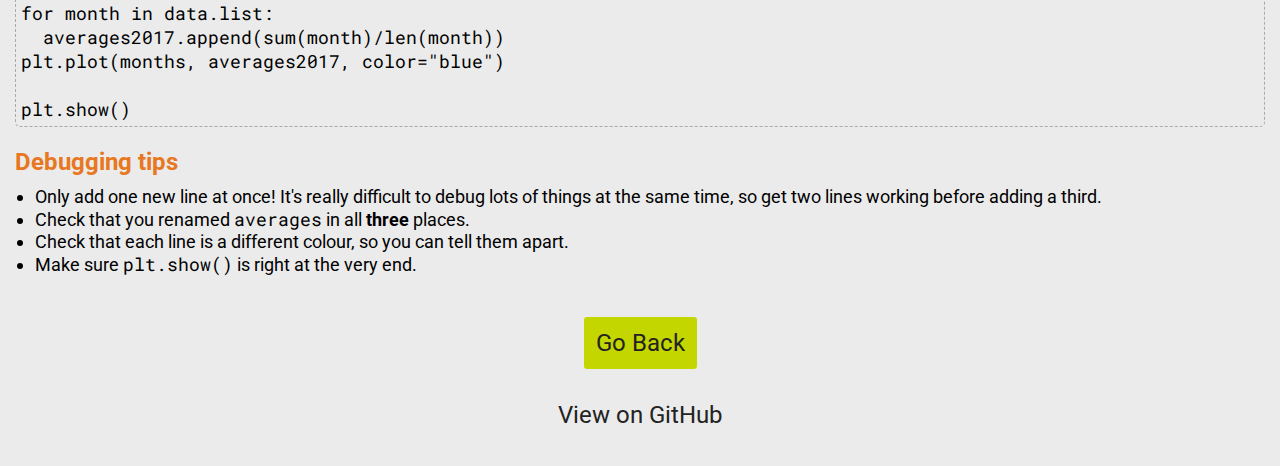
<file: more-lines.html>
<!DOCTYPE html>
<html>

<head>
  <title>Space Race</title>
  <link rel="stylesheet" type="text/css" href="style.css">
  <link href="https://fonts.googleapis.com/css?family=Roboto|Roboto+Mono&display=swap" rel="stylesheet">
  <meta name="viewport" content="width=device-width, initial-scale=1">
</head>

<body>
  <header>
    <a href="https://scienceoxford.com" target="_blank"><img src=".\images\so_logo.png" alt="Science Oxford Logo" width="400px" height="auto"></a>
    <h1>Add Extra Data to the Same Graph</h1>
    <br>
  </header>

  <div id="intro" class="left">
    <h3>What do you want to investigate?</h3>
    <p>If you want to compare two different sets of data, for example 2020 vs 2017, you could put two lines next to each other on your graph.</p>
    <p>This involves lots of copy-and-pasting of your code, so can get confusing very fast! Be patient and look at your code carefully to make sure you find the correct parts.</p>
    <br>
  </div>

  <div id="copy" class="left">
    <h3>Which parts of the code create the graph?</h3>
    <p>The first step is identifying which bits of your code will need repeating - which parts look at the data and create the graph?</p>
    <pre>year = "2020.txt"
stars = "all"
location = "all"
data.globeData(year, stars, location)
averages = []
for month in data.list:
  averages.append(sum(month)/len(month))
print(averages)
plt.plot(months, averages, color="red")</pre>
    <br>
    <p>Your code will look something like the example above.</p>
    <ul>
      <li>You choose your variables.</li>
      <li>You access the data.</li>
      <li>You make a list to fill with the averages of this chosen data - <strong>this is what you are plotting on your graph</strong>.</li>
      <li>You print the averages (we don't actually need this line any more, so you could delete it!)</li>
      <li>Lastly, you plot this line on your graph, in the colour red.</li>
    </ul>
    <br>
    <p>All of this information is important, so copy all of these lines, and past them underneath - above any other code you have added at the end of your program!</p>
    <br>
  </div>

  <div id="edit" class="left">
    <h3>Editing your pasted code</h3>
    <p>Now you can decide what you want your second line to show, and make a few changes to the second set of code.</p>
    <ul>
      <li>Change your variables, e.g. which year you want to look at.</li>
      <li>Change the name of the averages list - <strong>we don't want the program to rewrite the averages data from before, because we still want that on the graph as well!</strong> - call it e.g. <code>averages2</code>.</li>
      <li>Inside your for loop, change <code>averages</code> to <code>averages2</code>.</li>
      <li>Change the last line, which plots the line - change <code>averages</code> to <code>averages2</code>, and change the colour.</li>
    </ul>
    <p class=debugging>This can be very confusing, as all of the code looks very similar. Take it slowly, keep checking for errors, and don't panic - we can help you if you get stuck!</p>
    <br>
    <p>Look at this example, choosing data from 2020 in red and 2017 in blue:</p>
    <pre>year = "2020.txt"
stars = "all"
location = "all"
data.globeData(year, stars, location)
averages = []
for month in data.list:
  averages.append(sum(month)/len(month))
plt.plot(months, averages, color="red")

year = "2017.txt"
stars = "all"
location = "all"
data.globeData(year, stars, location)
averages2017 = []
for month in data.list:
  averages2017.append(sum(month)/len(month))
plt.plot(months, averages2017, color="blue")

plt.show()</pre>
  <br>
  </div>

  <div id="debugging" class="left">
    <h3>Debugging tips</h3>
    <ul>
      <li>Only add one new line at once! It's really difficult to debug lots of things at the same time, so get two lines working before adding a third.</li>
      <li>Check that you renamed <code>averages</code> in all <strong>three</strong> places.</li>
      <li>Check that each line is a different colour, so you can tell them apart.</li>
      <li>Make sure <code>plt.show()</code> is right at the very end.</li>
    </ul>
    <br>
  </div>

  <nav class="links bg_green">
    <a href="globe.html#extensions" target="_blank">Go Back</a>
  </nav>

  <footer class="links">
    <a href="https://github.com/ScienceOxford/space-race/" target="_blank">View on GitHub</a>
  </footer>

</body>

</html>
</file>
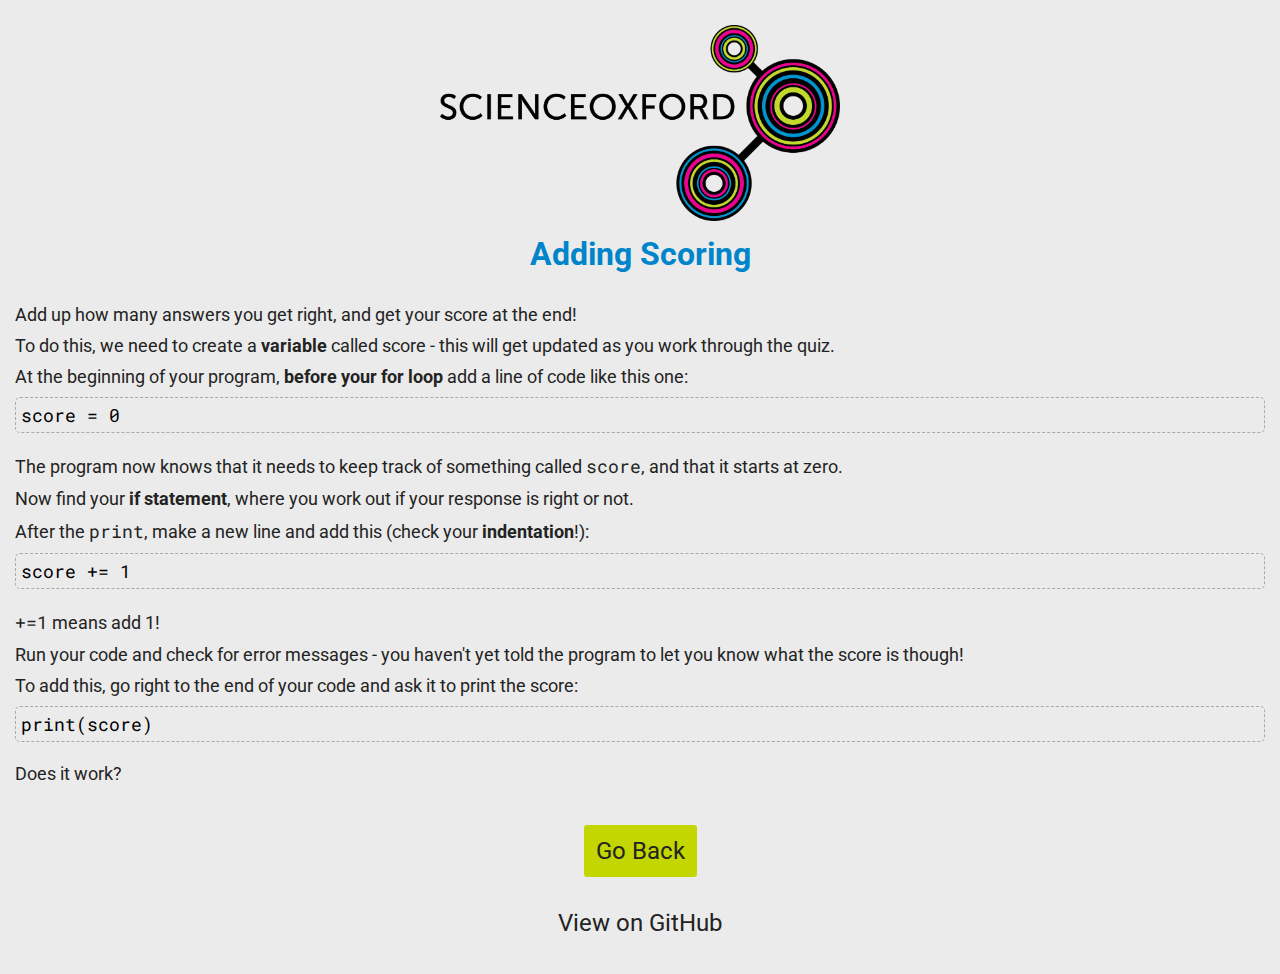
<file: scoring.html>
<!DOCTYPE html>
<html>

<head>
  <title>Space Race</title>
  <link rel="stylesheet" type="text/css" href="style.css">
  <link href="https://fonts.googleapis.com/css?family=Roboto|Roboto+Mono&display=swap" rel="stylesheet">
  <meta name="viewport" content="width=device-width, initial-scale=1">
</head>

<body>
  <header>
    <a href="https://scienceoxford.com" target="_blank"><img src=".\images\so_logo.png" alt="Science Oxford Logo" width="400px" height="auto"></a>
    <h1>Adding Scoring</h1>
    <br>
  </header>

  <div id="intro" class="left">
    <p>Add up how many answers you get right, and get your score at the end!</p>
    <p>To do this, we need to create a <strong>variable</strong> called score - this will get updated as you work through the quiz.</p>
    <p>At the beginning of your program, <strong>before your for loop</strong> add a line of code like this one:</p>
    <pre>score = 0</pre>
    <br>
    <p>The program now knows that it needs to keep track of something called <code>score</code>, and that it starts at zero.</p>
    <p>Now find your <strong>if statement</strong>, where you work out if your response is right or not.</p>
    <p>After the <code>print</code>, make a new line and add this (check your <strong>indentation</strong>!):</p>
    <pre>score += 1</pre>
    <br>
    <p><code>+=1</code> means add 1!</p>
    <p>Run your code and check for error messages - you haven't yet told the program to let you know what the score is though!</p>
    <p>To add this, go right to the end of your code and ask it to print the score:</p>
    <pre>print(score)</pre>
    <br>
    <p>Does it work?</p>
    <br>
  </div>

  <nav class="links bg_green">
    <a href="index.html#extensions" target="_blank">Go Back</a>
  </nav>

  <footer class="links">
    <a href="https://github.com/ScienceOxford/space-race/" target="_blank">View on GitHub</a>
  </footer>

</body>

</html>
</file>
<file: style.css>
* {
  box-sizing: border-box;
  margin: 0;
  padding: 0;
  font-size: 18px;
}

img {
  max-width: 100%;
  height: auto;
  margin: 10px;
}

body {
  background-color: rgb(235, 235, 235);
  font-family: "Roboto";
  text-align: center;
  font-size: 16px;
  margin: 5px;
  padding: 10px;
  min-width: 300px;
}

h1 {
  color: rgb(0, 133, 202);
  font-size: 32px;
  margin-bottom: 10px;
}

h3 {
  color: rgb(232, 119, 34);
  font-size: 24px;
  margin-bottom: 10px;
}

h4 {
  color: rgb(30, 144, 255);
  font-size: 22px;
  margin-bottom: 10px;
}

h5 {
  color: rgb(227, 0, 141);
  font-size: 22px;
  margin-bottom: 10px;
}

p {
  color: rgb(34, 35, 34);
  margin-bottom: 10px;
}

pre {
  font-family: "Roboto Mono";
  border: thin dashed darkgrey;
  border-radius: 5px;
  padding: 5px;
}

code {
  font-family: "Roboto Mono";
}

.left {
  text-align: left;
}

.bg_pink a {
  background-color: rgb(208, 0, 111);
}

.bg_green a {
  background-color: rgb(196, 214, 0);
}

.bg_blue a {
  background-color: rgb(0, 133, 202);
}

.links a {
  color: rgb(34, 35, 34);
  font-size: 24px;
  border-radius: 3px;
  margin: 10px;
  padding: 12px;
  display: inline-block;
  text-decoration: none;
}

.debugging {
  background-color: rgb(249,217,194);
}

ul, ol {
  margin-left: 20px;
  margin-bottom: 10px;
}

table {
  text-align: center;
  border-spacing: 15px;
  font-family: "Roboto Mono";
}
</file>
